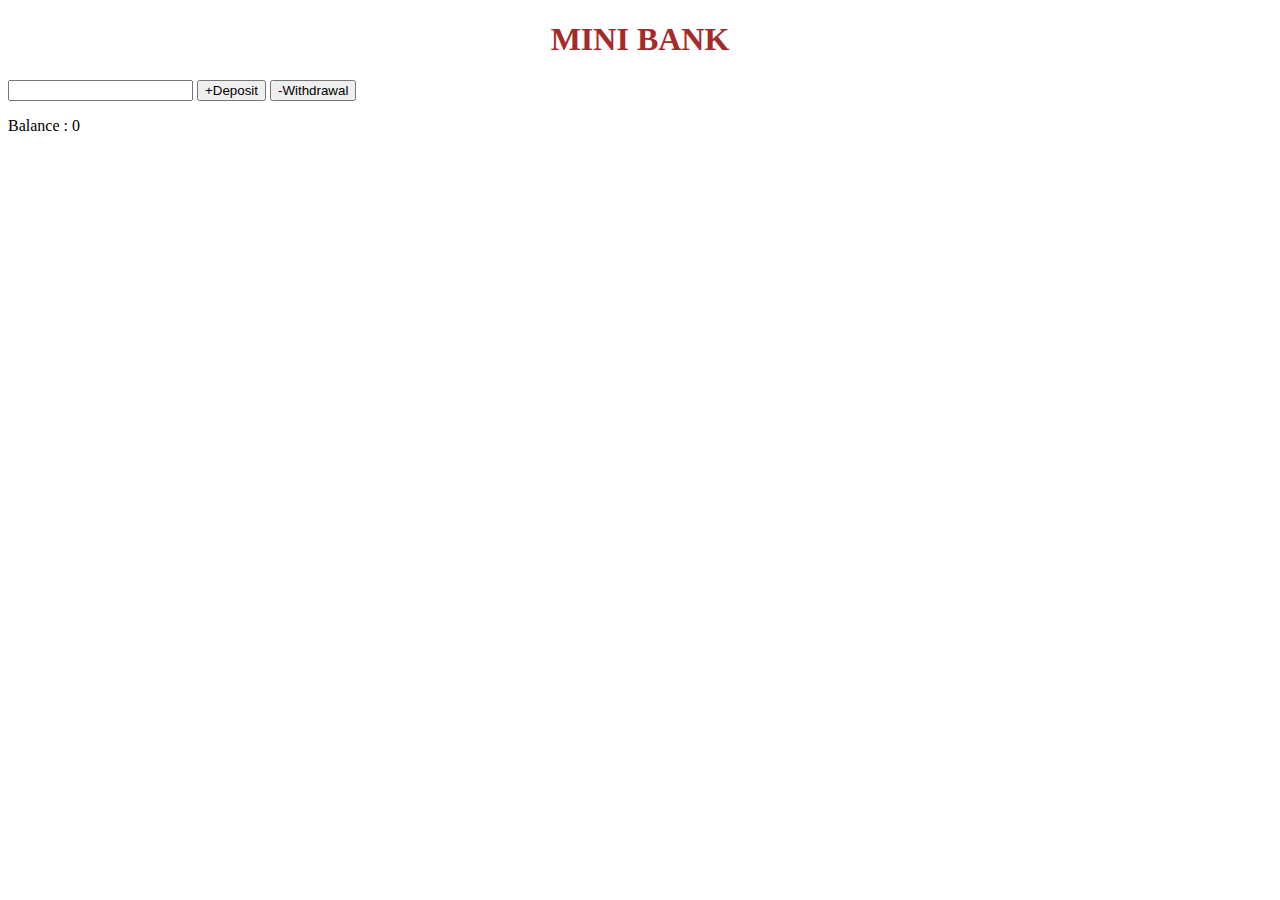
<file: Classes/index.html>
<!DOCTYPE html>
<html lang="en">

<head>
    <meta charset="UTF-8">
    <meta http-equiv="X-UA-Compatible" content="IE=edge">
    <meta name="viewport" content="width=device-width, initial-scale=1.0">
    <title>Document</title>
</head>

<body>
    <h1 style=" text-align: center; color:brown; text-shadow: 10px;">MINI BANK</h1>
    <input id="amount" type="text">
    <button id="deposit">+Deposit</button>
    <button id="withdrawal">-Withdrawal</button>
    <br>
    <div><p id="balance">Balance : 0</p></div>
    <script src="script.js"></script>
</body>

</html>
</file>
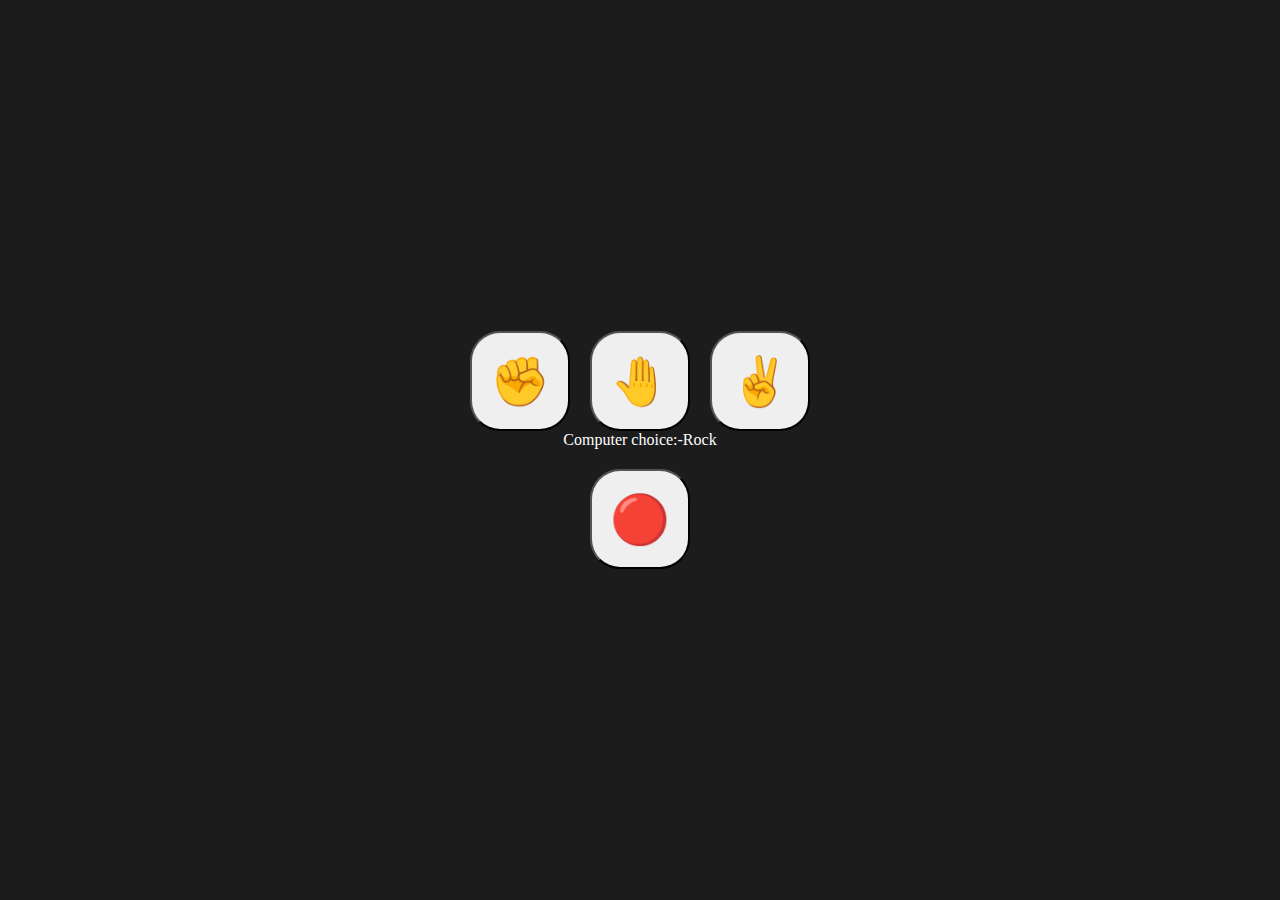
<file: rock paper scissor/index.html>
<!DOCTYPE html>
<html>

<head>
  <meta charset="utf-8">
  <meta name="viewport" content="width=device-width">
  <title>replit</title>
  <link href="style.css" rel="stylesheet" type="text/css" />
</head>

<body>
  <div class="wrapper">
  <div class="buttons">
    <button class="rpsButton" value="Rock">✊</button>
    <button class="rpsButton" value="Paper">🤚</button>
    <button class="rpsButton" value="Scissors">✌</button>
  </div>
  <div id="choose"></div>
  <div class="resultContainer">
  <div id="player-score"></div>
  <div id="hands"></div>
  <div id="result"></div>
  <button id='endGameButton'>🔴</button>
  </div>
  </div>
  
  <script src="script.js"></script>
</body>

</html>
</file>
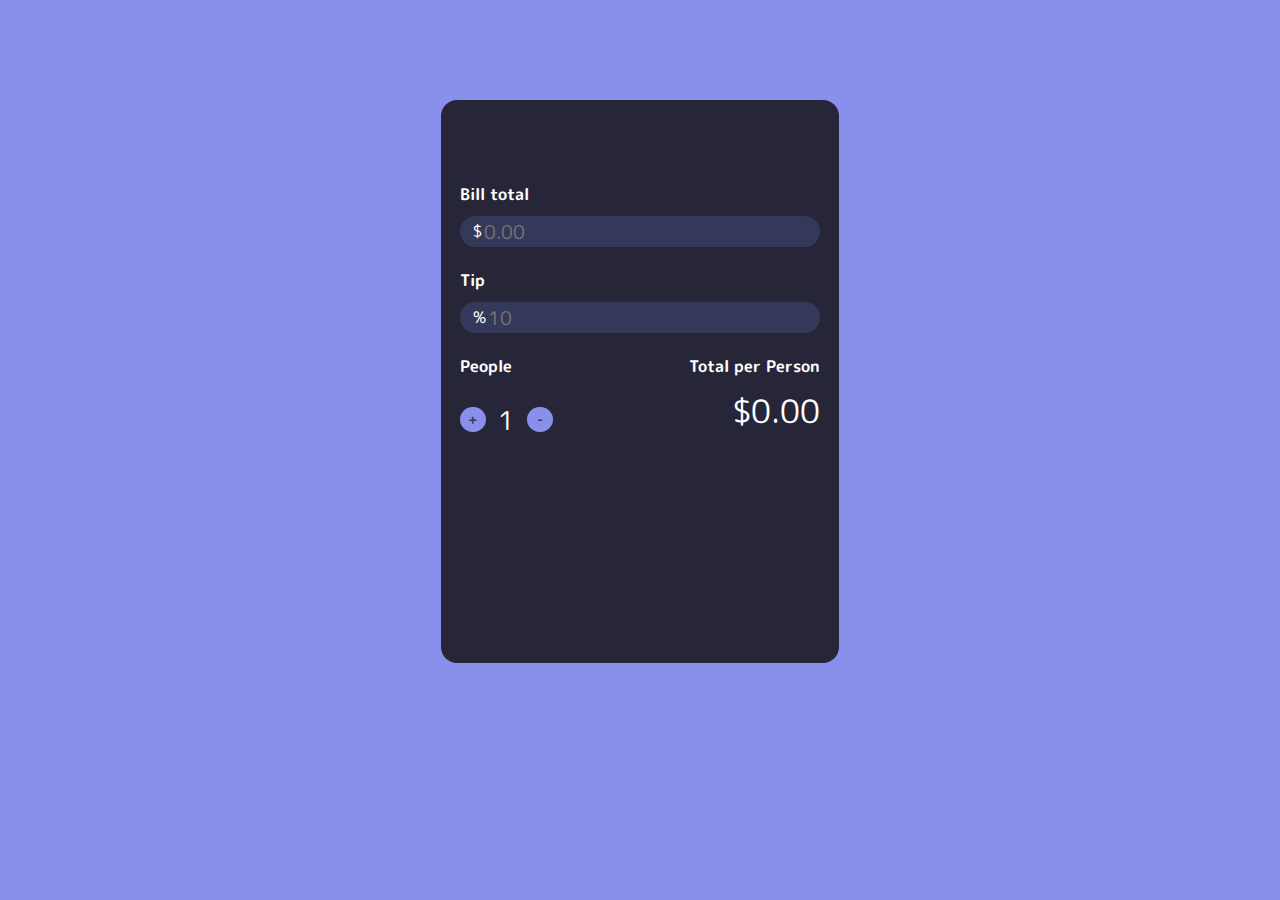
<file: Tip calculator/index.HTML>
<!DOCTYPE html>
<html lang="en">
  <head>
    <meta charset="UTF-8" />
    <link rel="preconnect" href="https://fonts.googleapis.com" />
    <link rel="preconnect" href="https://fonts.gstatic.com" crossorigin />
    <link
      href="https://fonts.googleapis.com/css2?family=M+PLUS+Rounded+1c:wght@500&display=swap"
      rel="stylesheet"
    />
    <meta http-equiv="X-UA-Compatible" content="IE=edge" />
    <meta name="viewport" content="width=device-width, initial-scale=1.0" />
    <link rel="stylesheet" href="style.css" type="text/css" />
    <title>Tip Calculator</title>
  </head>
  <body>
    <div class="wrapper">
      <div class="container" id="topContainer">
        <div class="title">Bill total</div>
        <div class="inputContainer">
          <span>$</span>
          <input
            onkeyup="calculateBill()"
            type="text"
            id="billTotalInput"
            placeholder="0.00"
          />
        </div>
      </div>
      <div class="container">
        <div class="title">Tip</div>
        <div class="inputContainer">
          <span>%</span>
          <input
            onkeyup="calculateBill()"
            type="text"
            id="tipInput"
            placeholder="10"
          />
        </div>
      </div>
      <div class="container" id="bottom">
        <div class="splitContainer">
          <div class="title">People</div>
          <div class="controls">
            <span class="buttonContainer">
              <button class="splitButton" onclick="increasePeople()">
                <span class="buttonText">+</span>
              </button>
            </span>
            <span class="splitAmount" id="numberOfPeople">1</span>
            <span class="buttonContainer">
              <button class="splitButton" onclick="decreasePeople()">
                <span class="buttonText">-</span>
              </button>
            </span>
          </div>
        </div>
        <div class="totalContainer">
          <div class="title">Total per Person</div>
          <div class="total" id="perPersonTotal">$0.00</div>
        </div>
      </div>
    </div>

    <script type="text/javascript" src="script.js"></script>
  </body>
</html>
</file>
<file: rock paper scissor/style.css>
html, body {
    height: 100%;
    width: 100%;
    padding: 0;
    margin:0;
  }
  
  .wrapper {
    background: #1c1c1c;
    color: white;
    display: flex;
    align-items: center;
    justify-content: center;
    width: 100%;
    height: 100%;
    flex-direction: column;
  }
  
  .buttons {
    display: flex;
    gap: 20px;
  }
  
  button {
    height: 100px;
    width: 100px;
    font-size: 48px;
    border-radius: 30px;
    cursor: pointer;
    
  }
  
  .resultContainer {
    font-size: 2rem;
    text-align: center;
    margin-top: 20px;
  }
</file>
<file: Tip calculator/style.css>
* {
    font-family: 'M PLUS Rounded 1c', Avenir Next, Helvetica, sans-serif;
    color: white;
  }
  
  body {
    background: #8990ec;
  }
  
  .wrapper {
    height: 525px;
    width: 360px;
    color: white;
    background: #272639;
    border-radius: 1rem;
    padding: 1.2rem;
    margin: 100px auto;
  }
  
  #topContainer {
    margin-top: 4rem;
  }
  
  .container {
    margin-top: 1.4rem;
  }
  
  .title {
    font-weight: bold;
    margin-bottom: 0.6rem;
  }
  
  .inputContainer {
    background: #353959;
    border-radius: 1.4rem;
    padding: 0 0.8rem;
    display: flex;
    align-items: center;
  }
  
  #billTotalInput,
  #tipInput {
    font-size: 1.2rem;
    background: none;
    border: none;
    outline: none;
    padding: none;
  }
  
  .buttonContainer {
    background: #8990ec;
    display: grid;
    place-items: center;
    width: 1.6rem;
    height: 1.6rem;
    border-radius: 50%;
  }
  
  .splitButton {
    background: none;
    border: none;
  }
  
  .controls {
    display: flex;
    align-items: center;
  }
  
  .splitButton {
    font-size: 0.8rem;
    font-weight: bold;
    display: grid;
    place-items: center;
  }
  
  .buttonText {
    color: #353959 !important;
  }
  
  .splitAmount {
    font-size: 1.6rem;
    margin: 0.8rem;
  }
  
  #bottom {
    display: flex;
    justify-content: space-between;
  }
  
  .totalContainer {
    display: flex;
    flex-direction: column;
    align-items: end;
  }
  
  .total {
    font-size: 2rem;
  }
</file>
